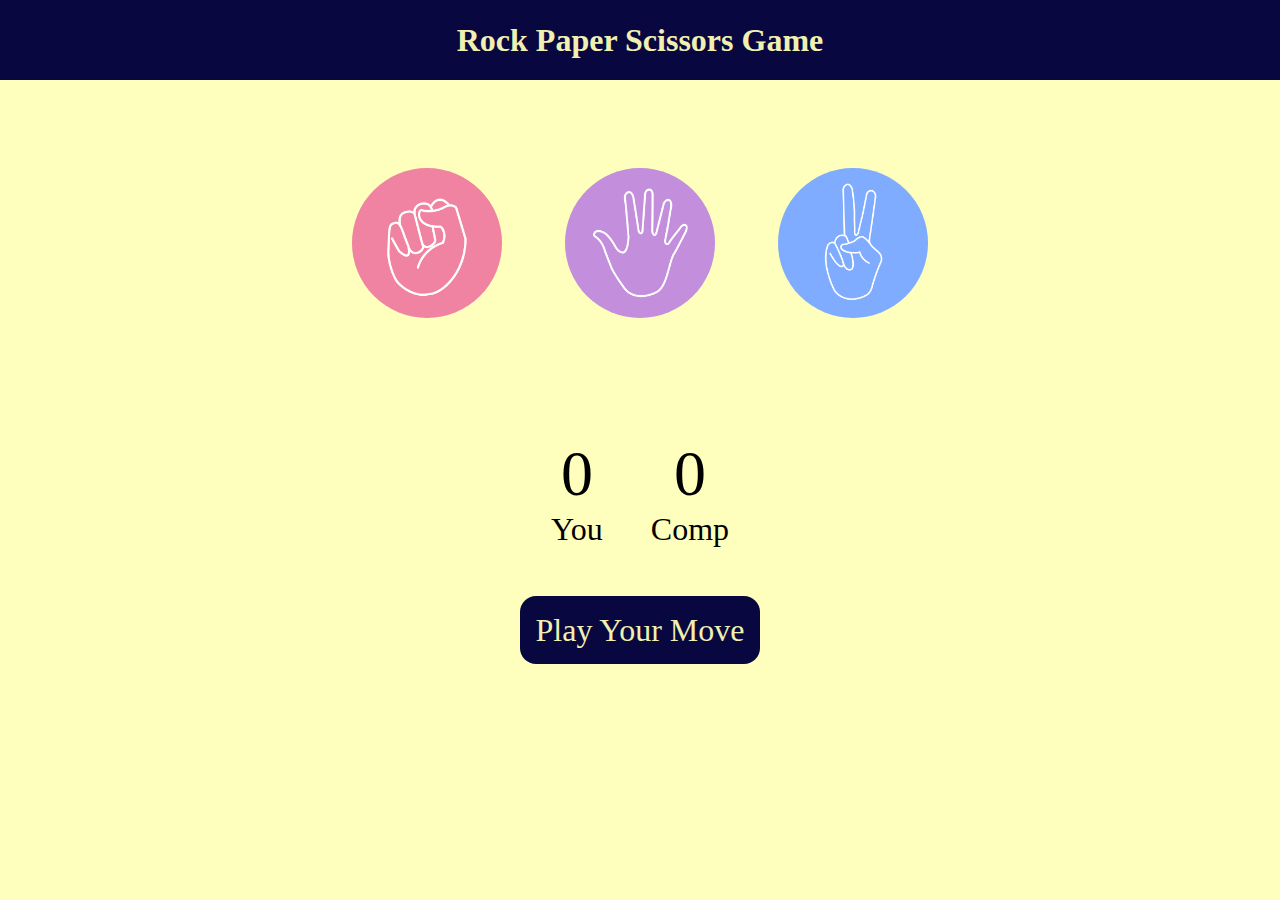
<file: Lecture-10/index.html>
<!DOCTYPE html>
<html lang="en">
<head>
    <meta charset="UTF-8">
    <meta name="viewport" content="width=device-width, initial-scale=1.0">
    <title>Rock Paper Scissors Game</title>
    <link rel="stylesheet" href="style.css">
</head>
<body>
    <h1>Rock Paper Scissors Game</h1>

    <div class="choices">
        <div class="choice" id="rock">
            <img src="images/rock.png" alt="Rock Image">
        </div>
        <div class="choice" id="paper">
            <img src="images/paper.png" alt="Paper Image">
        </div> 
        <div class="choice" id="scissors">
            <img src="images/scissors.png" alt="Scissors Image">
        </div>
    </div>

    <div class="score-board">
        <div class="score">
            <p id="user">0</p>
            <p>You</p>
        </div>
        <div class="score">
            <p id="comp-score">0</p>
            <p>Comp</p>
        </div>
    </div>

    <div class="msg-container">
        <p id="msg">Play Your Move</p>
    </div>
    
    <script src="app.js"></script>
</body>
</html>
</file>
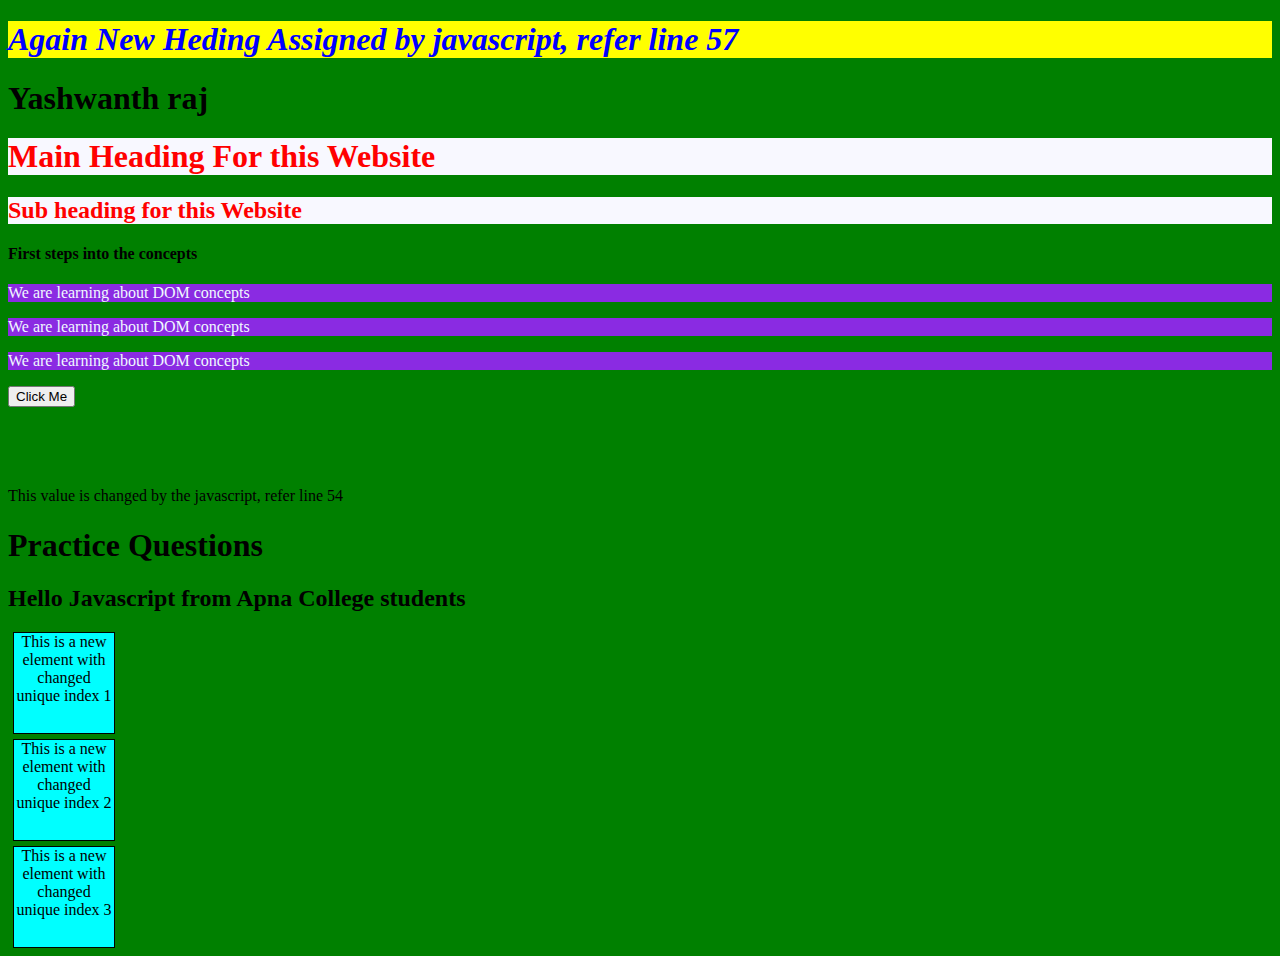
<file: Lecture-6/index.html>
<!DOCTYPE html>
<html lang="en">
<head>
    <meta charset="UTF-8">
    <meta name="viewport" content="width=device-width, initial-scale=1.0">
    <title>JS tutorial</title>
    <link rel="stylesheet" href="style.css">
</head>
<body>
    <h1 id = "heading">DOM demo</h1>

    <h1 id = "secondHeading">Yashwanth raj</h1>

    <h1 class="mainSection">Main Heading For this Website</h1>
    <h2 class="mainSection">Sub heading for this Website</h2>

    <h4>First steps into the concepts</h4>

    <p>We are learning about DOM concepts</p>
    <p>We are learning about DOM concepts</p>
    <p>We are learning about DOM concepts</p>
    
    <button>Click Me</button>

    <h1 id="hiddenHeading", style="visibility: hidden">This is a hidden element placed here for innerContent</h1>

    <div>
        <h1 id="unorderedListHeading">This is my unordered List</h1>
        <ul>
            <li>List item 1</li>
            <li>List item 2</li>
            <li>List item 3</li>
            <li>List item 4</li>
            <li>List item 5</li>
            <li>List item 6</li>
        </ul>
    </div>

    <h1>Practice Questions</h1>
    <h2 id="pq1">Hello Javascript</h2>
    <div class="Box">First Div</div>
    <div class="Box">Second Div</div>
    <div class="Box">Third Div</div>

    <script src="script.js"></script>
</body>
</html>
</file>
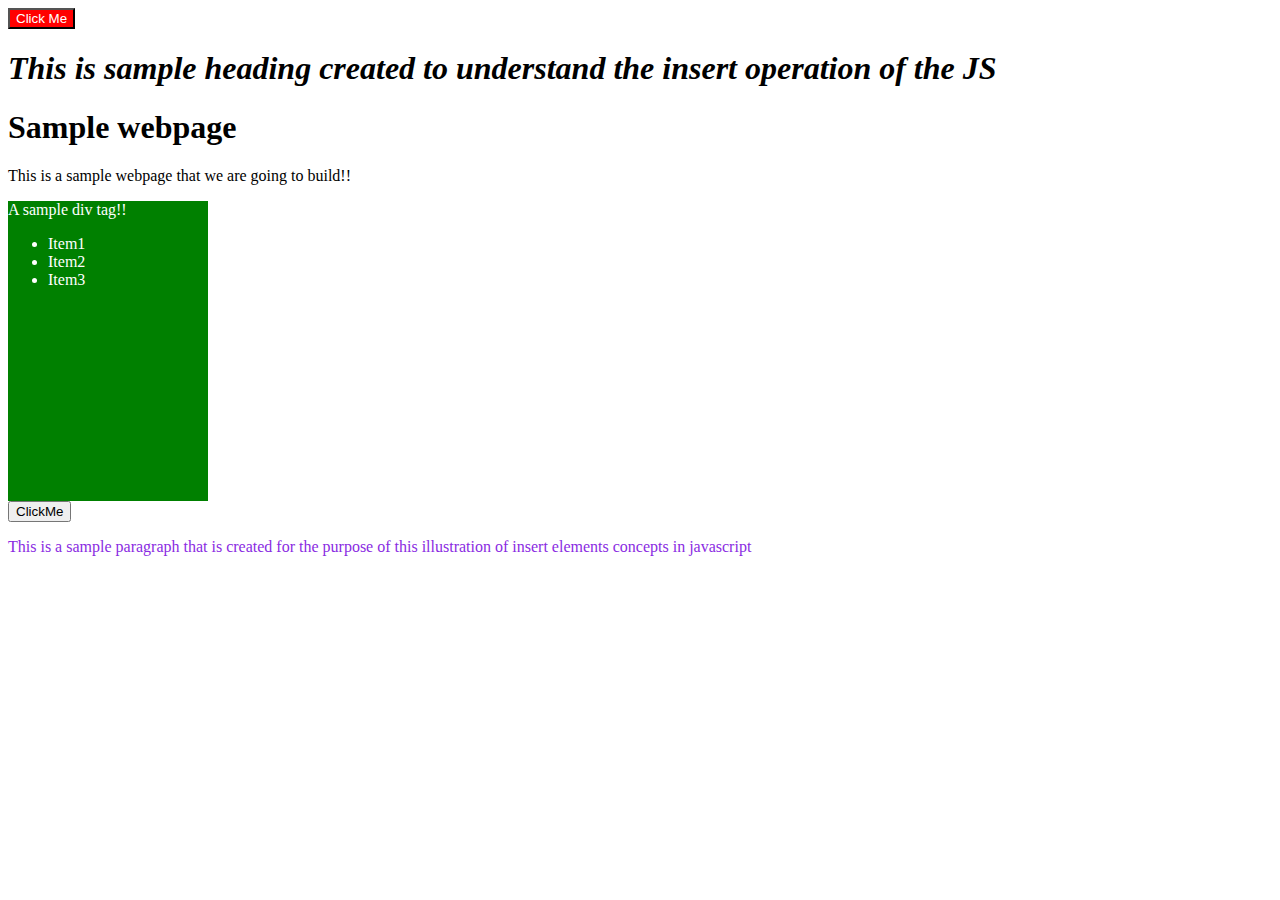
<file: Lecture-7/index.html>
<!DOCTYPE html>
<html lang="en">
<head>
    <meta charset="UTF-8">
    <meta name="viewport" content="width=device-width, initial-scale=1.0">
    <title>Document</title>
    <link rel="stylesheet" href="style.css">
</head>
<body>
    <h1 id="mainHeading" name = "SampleWebpageHeading">Sample webpage</h1>
    <p class="paragraph">This is a sample webpage that we are going to build!!</p>
    <div class="box">A sample div tag!!
        <ul>
            <li>Item1</li>
            <li>Item2</li>
            <li>Item3</li>
        </ul>
    </div>

    <p class="sampleParagraph1">This is a sample paragraph that is created for the purpose of this illustration of insert elements concepts in javascript</p>

    <script src="script.js"></script>
</body>
</html>
</file>
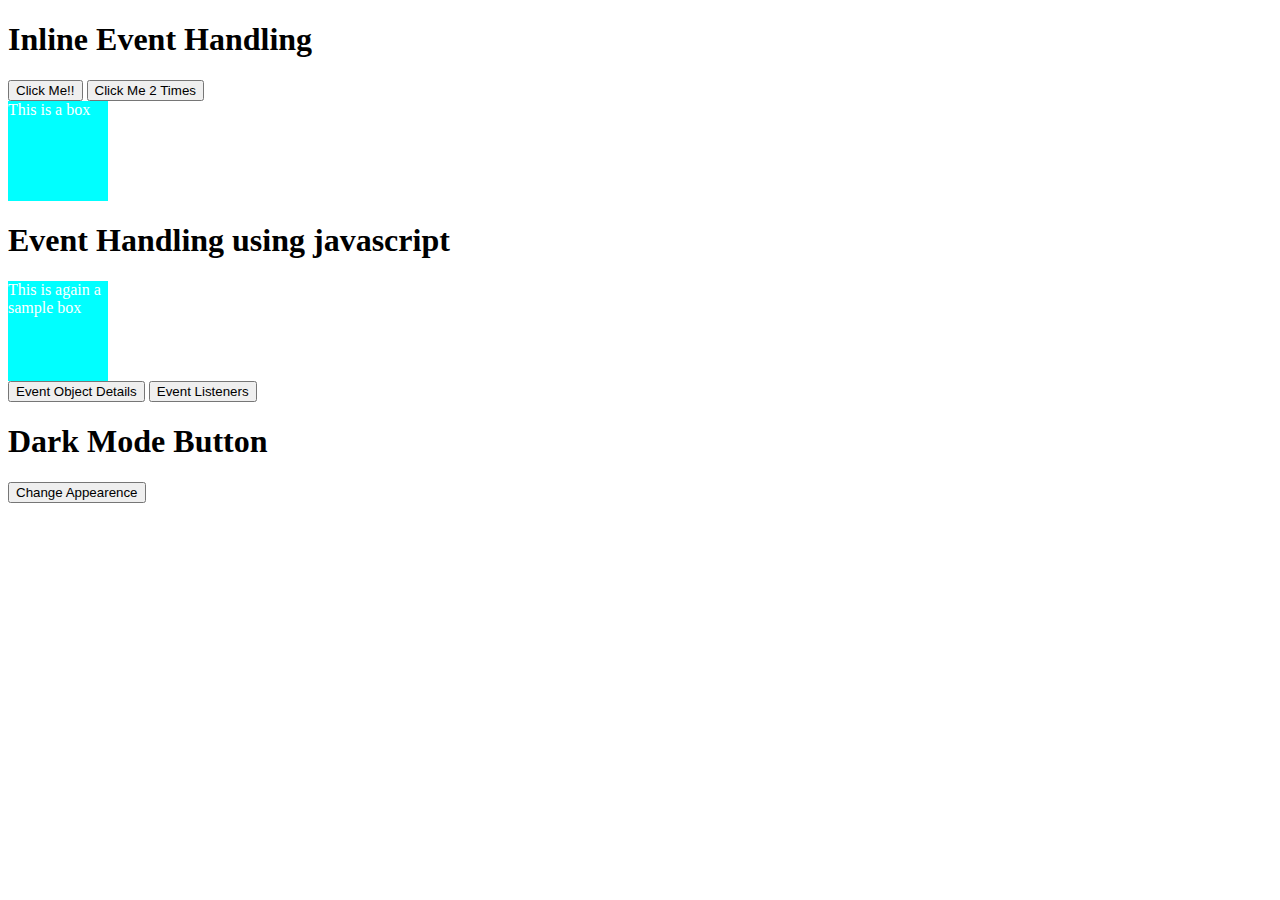
<file: Lecture-8/index.html>
<!DOCTYPE html>
<html lang="en">
<head>
    <meta charset="UTF-8">
    <meta name="viewport" content="width=device-width, initial-scale=1.0">
    <title>Document</title>
    <link rel="stylesheet" href="style.css">
</head>
<body>
    <!-- Inline event handling examples-->
    <h1>Inline Event Handling</h1>
    <button onclick="console.log('The bottom was pressed!!');"> Click Me!! </button>  <!--onclick here is an event-->
    <button ondblclick="alert('Hello');"> Click Me 2 Times </button>  <!--Here Event triggered when the button is clicked 2 times-->
    <div onmouseover="console.log('Mouse inside div');">This is a box</div>

    <!-- Handling the events using JS-->
    <h1>Event Handling using javascript</h1>
    <div id="sampleBox1">This is again a sample box</div>

    <button id="eventObject">Event Object Details</button>

    <button id="eventlistners">Event Listeners</button>

    <h1>Dark Mode Button</h1>
    <button id="modeToggle"> Change Appearence</button>
    
    <script src="script.js"></script>
</body>
</html>
</file>
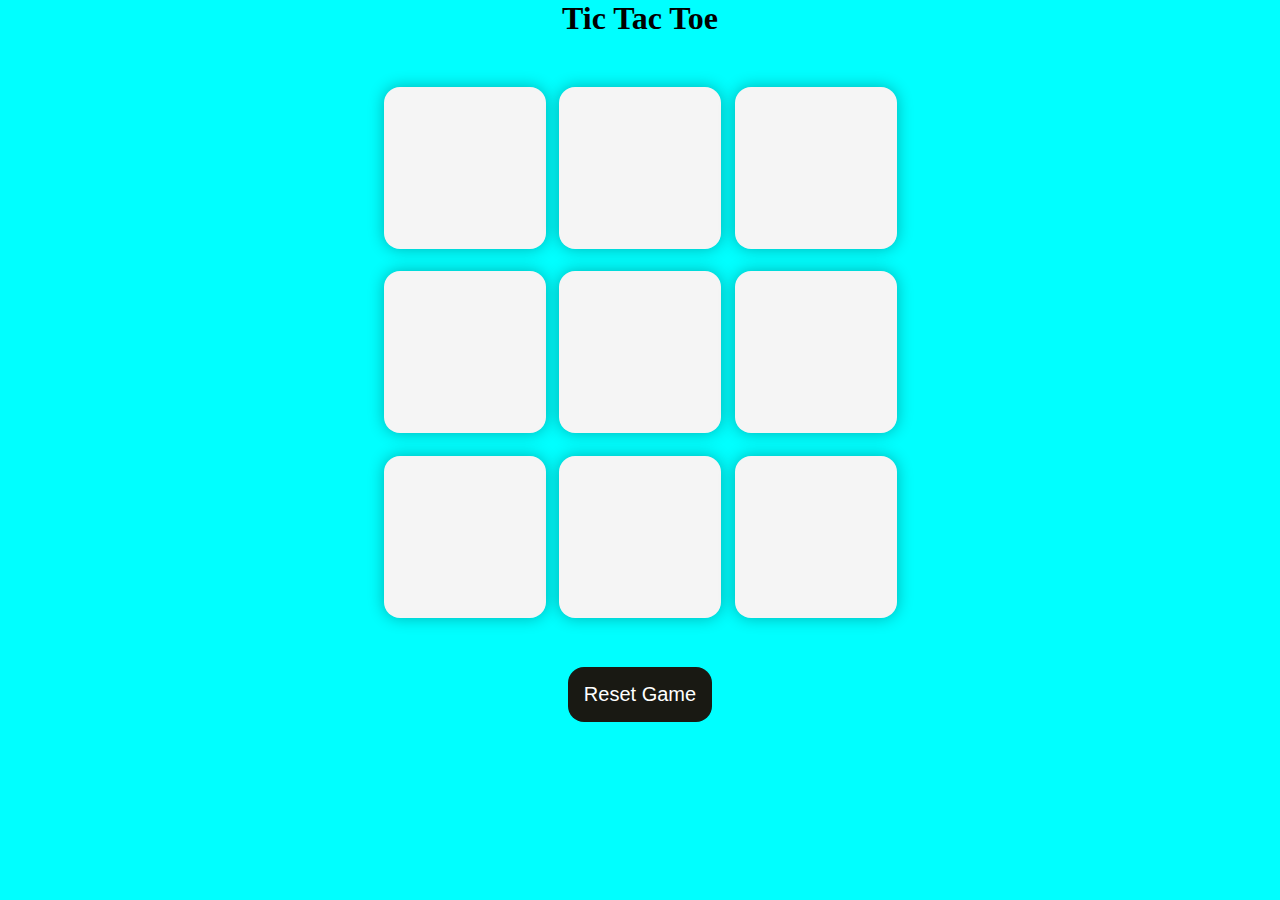
<file: Lecture-9/index.html>
<!DOCTYPE html>
<html lang="en">
  <head>
    <meta charset="UTF-8" />
    <meta name="viewport" content="width=device-width, initial-scale=1.0" />
    <title>Tic-Tac-Toe Game</title>
    <link rel="stylesheet" href="style.css" />
  </head>
  <body>
    <div class="msg-container hide">
      <p id="msg">Winner</p>
      <button id="new-btn">New Game</button>
    </div>
    <main>
      <h1>Tic Tac Toe</h1>
      <div class="container">
        <div class="game">
          <button class="box"></button>
          <button class="box"></button>
          <button class="box"></button>
          <button class="box"></button>
          <button class="box"></button>
          <button class="box"></button>
          <button class="box"></button>
          <button class="box"></button>
          <button class="box"></button>
        </div>
      </div>
      <button id="reset-btn">Reset Game</button>
    </main>
    <script src="script.js"></script>
  </body>
</html>
</file>
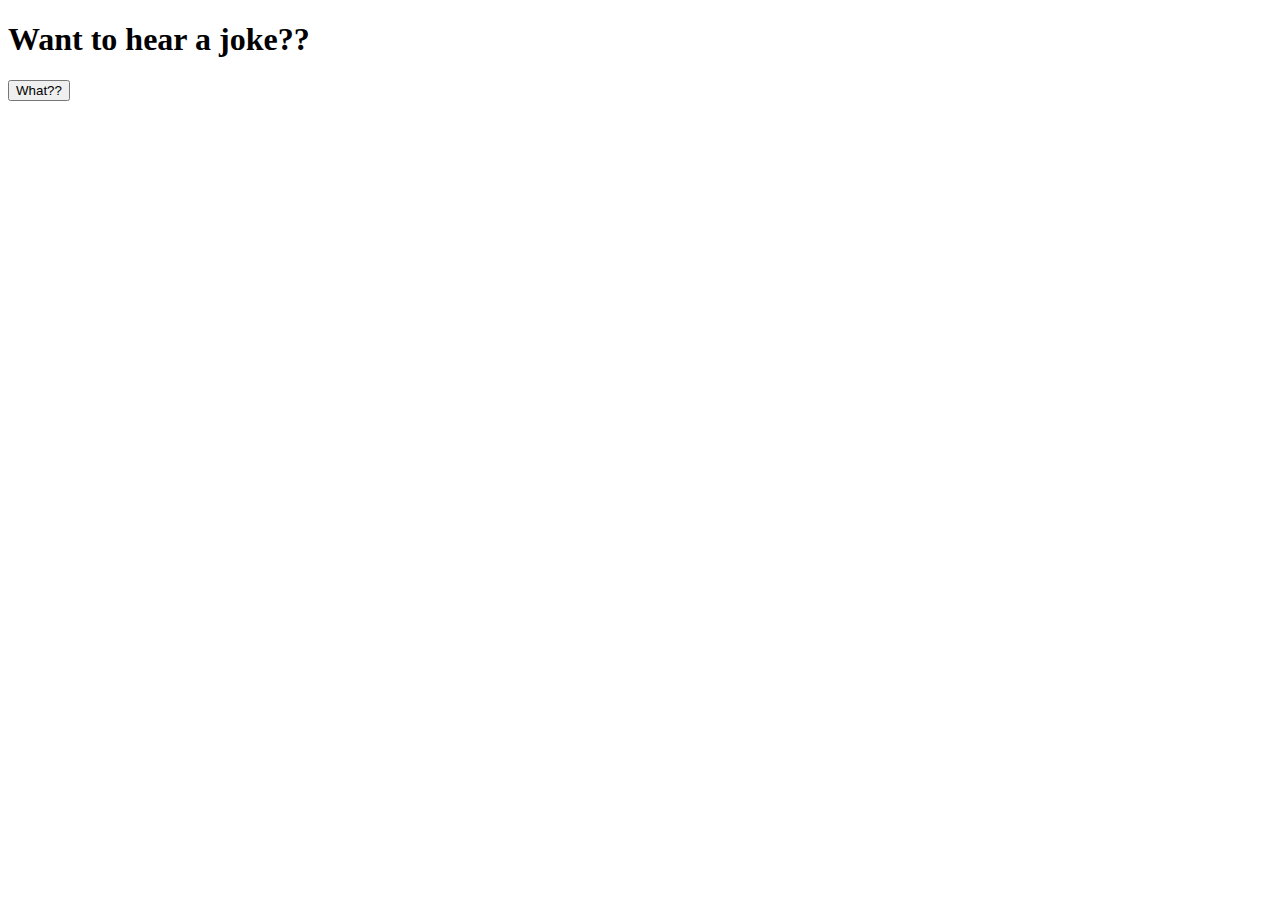
<file: Lecture-13/Basics/index.html>
<!DOCTYPE html>
<html lang="en">
<head>
    <meta charset="UTF-8">
    <meta name="viewport" content="width=device-width, initial-scale=1.0">
    <title>Document</title>
</head>
<body>
    <h1>Want to hear a joke??</h1>
    <p id="setup"></p>
    <button id="showPunchline">What??</button>
    <p id="punchline"></p>
    
    <script src="script.js"></script>
</body>
</html>
</file>
<file: Lecture-10/style.css>
* {
    margin: 0;
    padding: 0;
    text-align: center;
    background-color: rgb(255, 255, 189);
}

h1 {
    background-color: rgb(9, 7, 64);
    color: rgb(240, 240, 177);
    height: 5rem;
    line-height: 5rem;
}

.choice {
    height: 165px;
    width: 165px;
    border-radius: 50%;
    display: flex;
    justify-content: center;
    align-items: center;
}

img {
    height: 150px;
    width: 150px;
    object-fit: cover;
    border-radius: 50%;
}

.choices {
    display: flex;
    align-items: center;
    justify-content: center;
    gap: 3rem;
    padding: 5rem;
}

.choice:hover {
    cursor: pointer;
    background-color: rgb(9, 7, 64);
}

.score-board {
    display: flex;
    justify-content: center;
    align-items: center;
    font-size: 2rem;
    gap: 3rem;
    padding: 2rem;
}

#user {
    font-size: 4rem;
}

#comp-score {
    font-size: 4rem;
}

.msg-container {
    padding: 2rem;
}

#msg {
    background-color: rgb(9, 7, 64);
    color: rgb(240, 240, 177);
    font-size: 2rem;
    display: inline;
    padding: 1rem;
    border-radius: 1rem;
}
</file>
<file: Lecture-6/style.css>
#heading {
    color: blue;
    background-color: yellow;
}

.mainSection   {
    color: red;
    background-color: ghostwhite;
}

body {
    background-color: pink;
}

p {
    color: aliceblue;
    background-color: blueviolet;
}

.Box {
    height: 100px;
    width: 100px;
    border: 1px solid black;
    margin: 5px;
    text-align: center;
    background-color: aqua;
}
</file>
<file: Lecture-7/style.css>
.box {
    height: 300px;
    width: 200px;
    background-color: aquamarine;
    color: white;
}

.sampleParagraph1 {
    color: blueviolet;
}

.newClassForParagraph {
    background-color: gainsboro;
}
</file>
<file: Lecture-8/style.css>
div {
    height: 100px;
    width: 100px;
    background-color: cyan;
    color: white;
}

.light {
    background-color: white;
    color: black;
}

.dark {
    background-color: dimgray;
    color: white;
}
</file>
<file: Lecture-9/style.css>
* {
    margin: 0;
    padding: 0;
  }
  
  body {
    background-color: cyan;
    text-align: center;
  }
  
  .container {
    height: 70vh;
    display: flex;
  
    justify-content: center;
    align-items: center;
  }
  
  .game {
    height: 60vmin;
    width: 60vmin;
    display: flex;
    flex-wrap: wrap;
    justify-content: center;
    align-items: center;
    gap: 1.5vmin;
  }
  
  .box {
    height: 18vmin;
    width: 18vmin;
    border-radius: 1rem;
    border: none;
    box-shadow: 0 0 1rem rgba(0, 0, 0, 0.3);
    font-size: 8vmin;
    color: #b0413e;
    background-color: whitesmoke;
  }
  
  #reset-btn {
    padding: 1rem;
    font-size: 1.25rem;
    background-color: #191913;
    color: #fff;
    border-radius: 1rem;
    border: none;
  }
  
  #new-btn {
    padding: 1rem;
    font-size: 1.25rem;
    background-color: #191913;
    color: #fff;
    border-radius: 1rem;
    border: none;
  }
  
  #msg {
    color: #ffffc7;
    font-size: 5vmin;
  }
  
  .msg-container {
    height: 100vmin;
    display: flex;
    justify-content: center;
    align-items: center;
    flex-direction: column;
    gap: 4rem;
  }
  
  .hide {
    display: none;
  }
</file>
